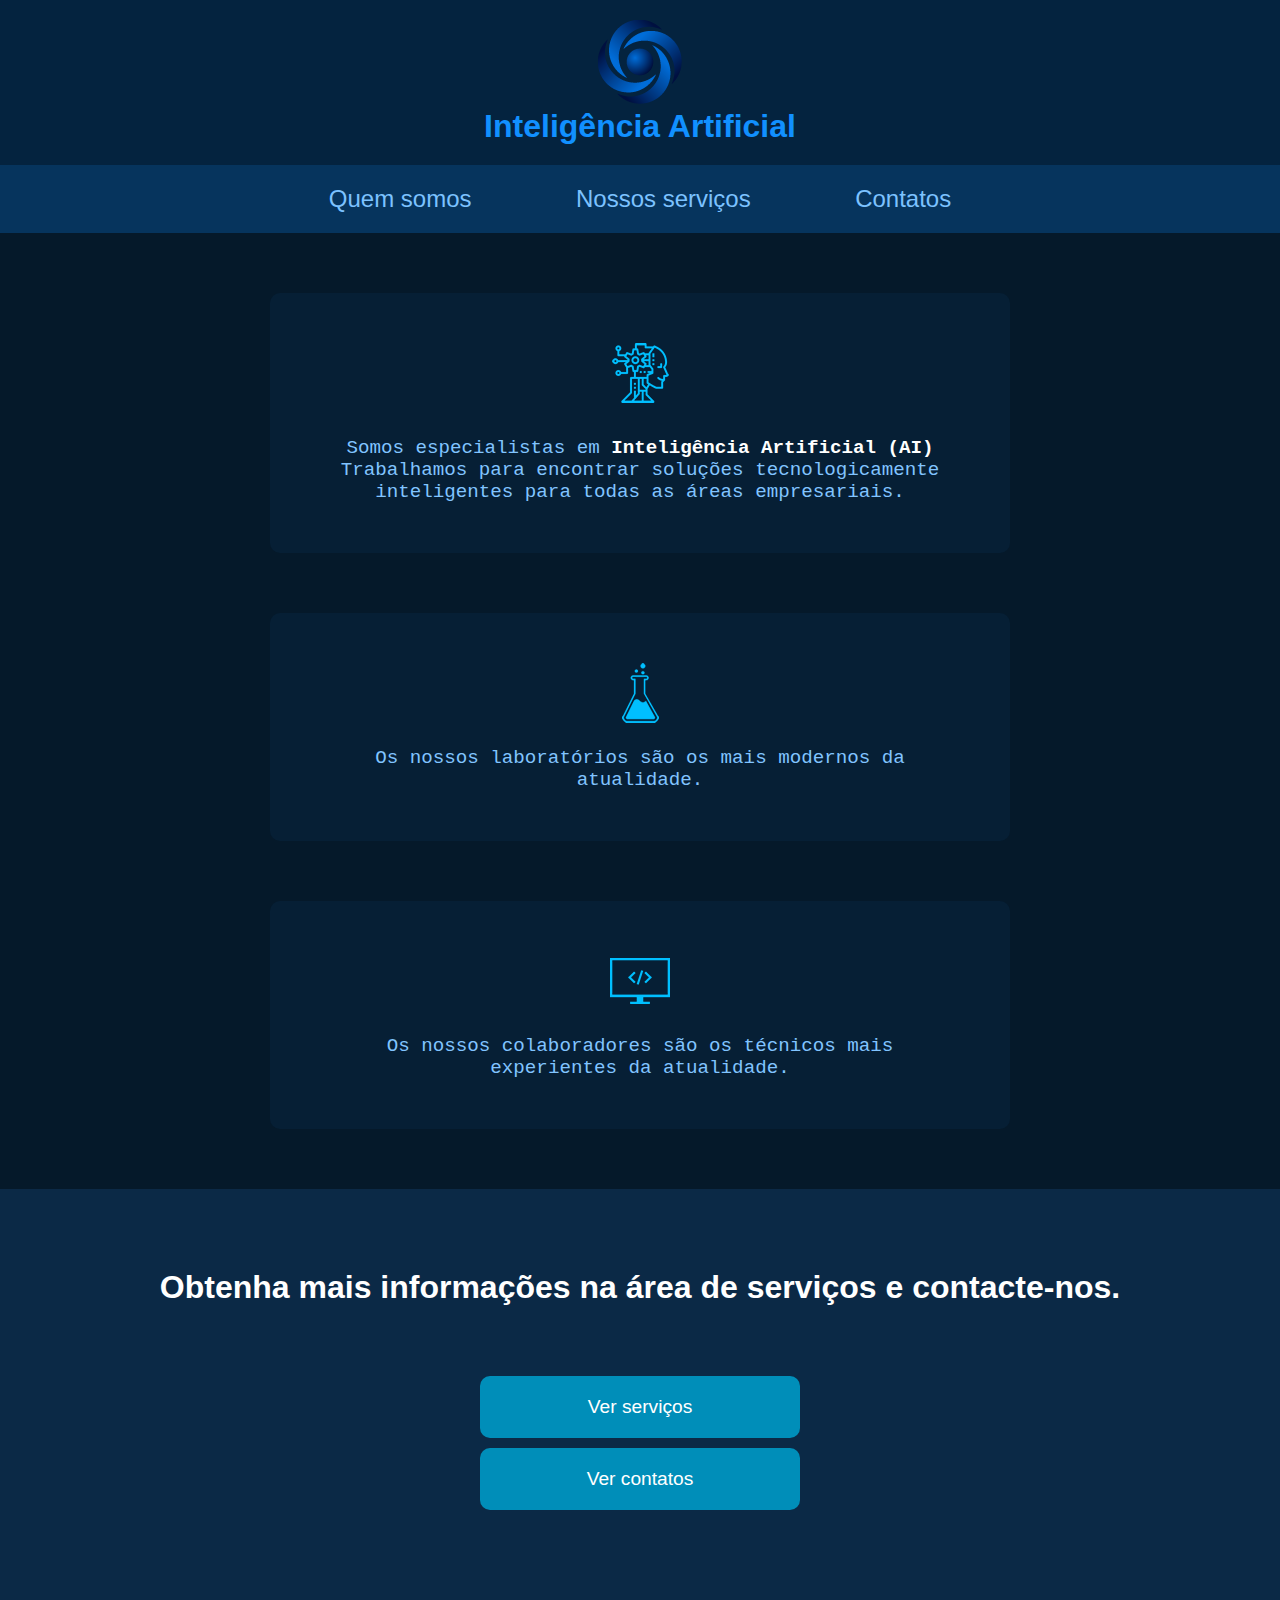
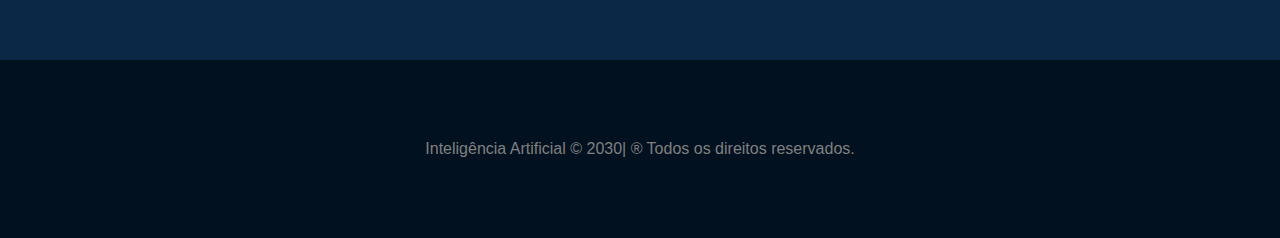
<file: Site web/index.html>
<!DOCTYPE html>
<html lang="pt">

<head>
    <meta charset="UTF-8">
    <meta http-equiv="X-UA Compatible" content="IE=edge">
    <meta name="viewport" content="width=device=width, initial-scale=1.0">
    <title>Inteligência Artificial</title>
    <link rel="stylesheet" href="./assets/css/estilos.css">
    <link rel="shortcut icon" href="assets/images/logo_empresa.png" type="image/png">
</head>

<body>
    <header class="container-cabecalho">
        <a href="index.html">
            <img src="assets/images/logo_empresa.png" alt="Logo da empresa" title="">
         </a>
         <h3>Inteligência Artificial</h3>
    </header>
    <nav class="container-navegacao">
        <a href="index.html">Quem somos</a>
        <a href="servicos.html">Nossos serviços</a>
        <a href="contatos.html">Contatos</a>
    </nav>
    <section class="container-quem-somos">
        <article class="servico">
            <img src="assets/images/icon_ai.png" class="icone" alt="icone" alt="Inteligência Artificial">
            <p class="servico-texto">Somos especialistas em <span class="servico-texto-realce">Inteligência Artificial (AI)</span><br>
                Trabalhamos para encontrar soluções tecnologicamente inteligentes para todas as áreas empresariais.
            </p>
        </article >

        <article class="servico">
            <img src="assets/images/icon_lab.png" alt="icone" alt="Laboratório moderno">
            <p class="servico-texto">
                Os nossos laboratórios são os mais modernos da atualidade.
            </p>
        </article>
       
        <article class="servico">
            <img src="assets/images/icon_computer.png" alt="icone" alt="Laboratório moderno">
            <p class="servico-texto">
                Os nossos colaboradores são os técnicos mais experientes da atualidade.
            </p>
        </article>
    </section>
    <section class="container-servicos-contatos">
        <h1>Obtenha mais informações na área de serviços e contacte-nos.</h1>
        <div class="botoes-servicos-contatos">
            <a href="servicos.html">Ver serviços</a>
            <a href="contatos.html">Ver contatos</a>
        </div>
    </section>
    <footer>
        Inteligência Artificial &copy; 2030| &reg; Todos os direitos reservados.
    </footer>
</body>

</html>
</file>
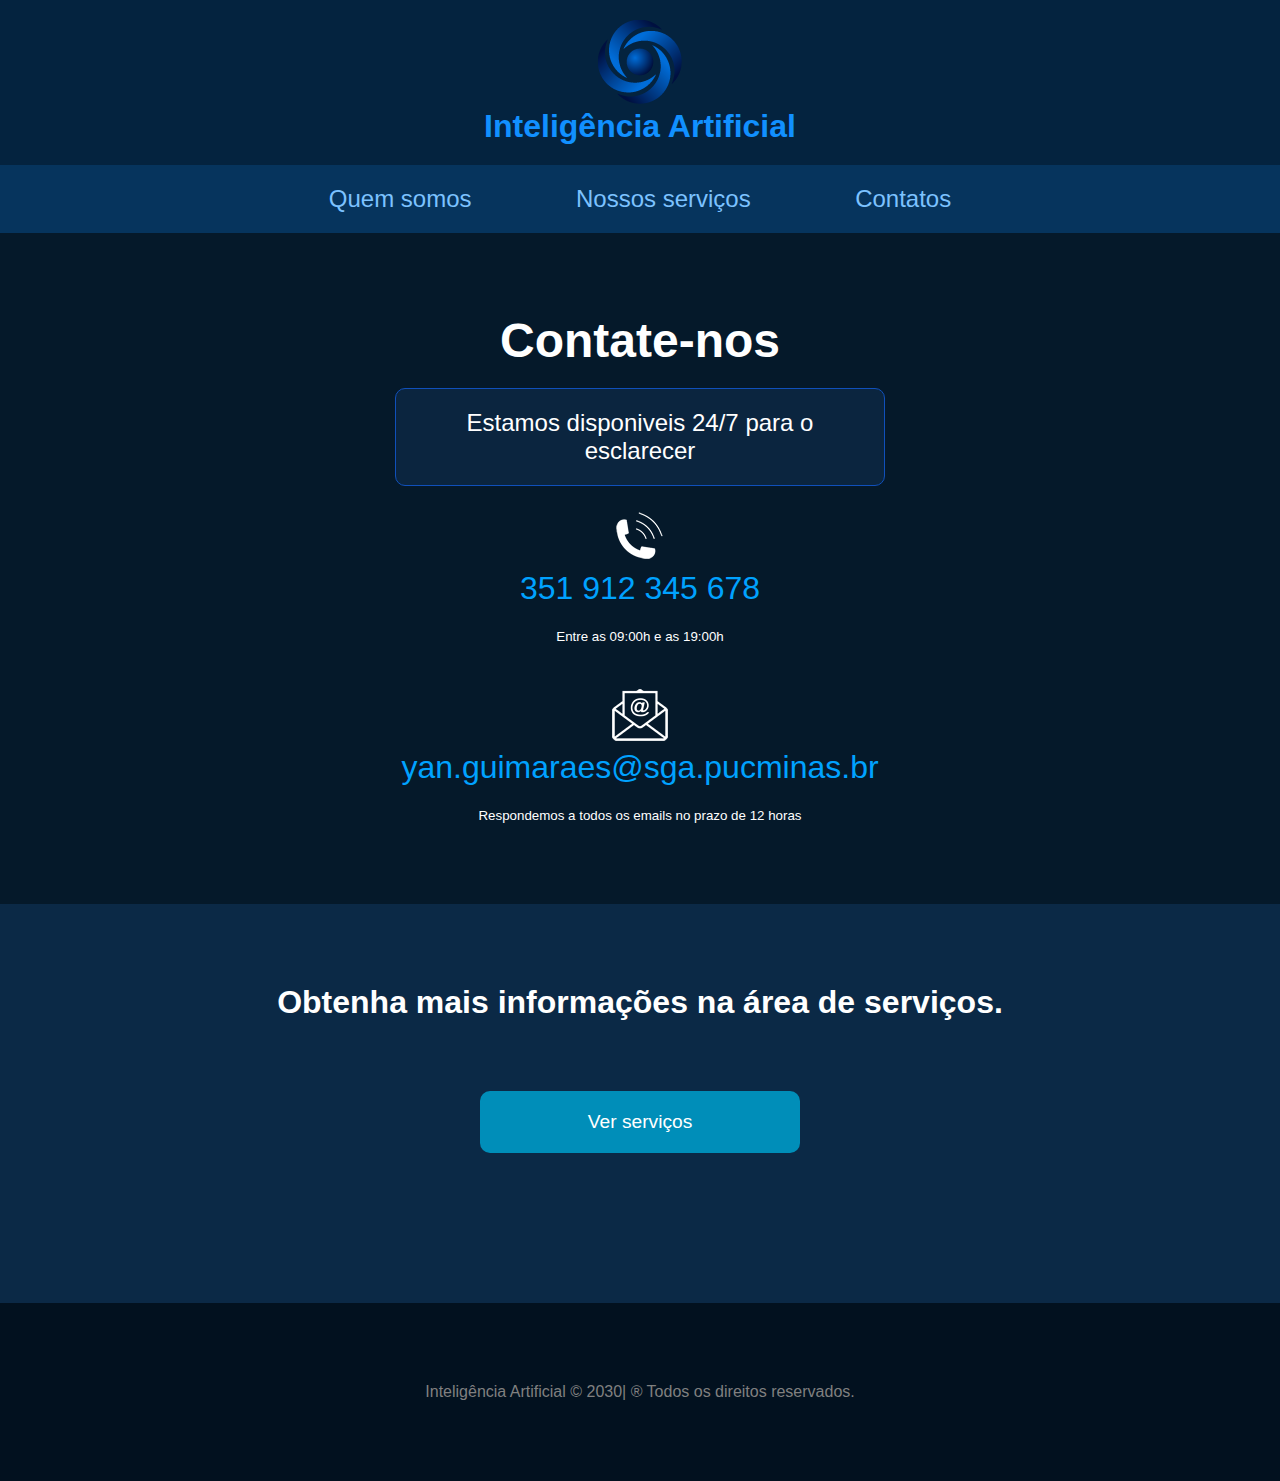
<file: Site web/contatos.html>
<!DOCTYPE html>
<html lang="pt">

<head>
    <meta charset="UTF-8">
    <meta http-equiv="X-UA Compatible" content="IE=edge">
    <meta name="viewport" content="width=device=width, initial-scale=1.0">
    <title>Inteligência Artificial</title>
    <link rel="stylesheet" href="./assets/css/estilos.css">
    <link rel="shortcut icon" href="assets/images/logo_empresa.png" type="image/png">
</head>

<body>
    <header class="container-cabecalho">
        <a href="index.html">
            <img src="assets/images/logo_empresa.png" alt="Logo da empresa" title="">
        </a>
        <h3>Inteligência Artificial</h3>
    </header>
    <nav class="container-navegacao">
        <a href="index.html">Quem somos</a>
        <a href="servicos.html">Nossos serviços</a>
        <a href="contatos.html">Contatos</a>
    </nav>

    <section class="container-contatos">
        <h1 class="text-center">Contate-nos</h1>
            <h3 class="text-center">Estamos disponiveis 24/7 para o esclarecer</h3>

        <article class="text-center">
            <img src="assets/images/icon_phone.png" alt="Telefone">
            <a href="tel:351912345676" class="contatos">351 912 345 678</a>
            <small>Entre as 09:00h e as 19:00h</small>
        </article>

        <article class="text-center margin-top-40">
            <img src="assets/images/icon_email.png" alt="Email">
            <a href="mailto:yan.guimaraes@sga.pucminas.br" class="contatos">yan.guimaraes@sga.pucminas.br</a>
            <small>Respondemos a todos os emails no prazo de 12 horas</small>
        </article>
    </section>

    <section class="container-servicos-contatos">
        <h1>Obtenha mais informações na área de serviços.</h1>
        <div class="botoes-servicos-contatos">
            <a href="servicos.html">Ver serviços</a>
        </div>
    </section>
    <footer>
        Inteligência Artificial &copy; 2030| &reg; Todos os direitos reservados.
    </footer>
</body>

</html>
</file>
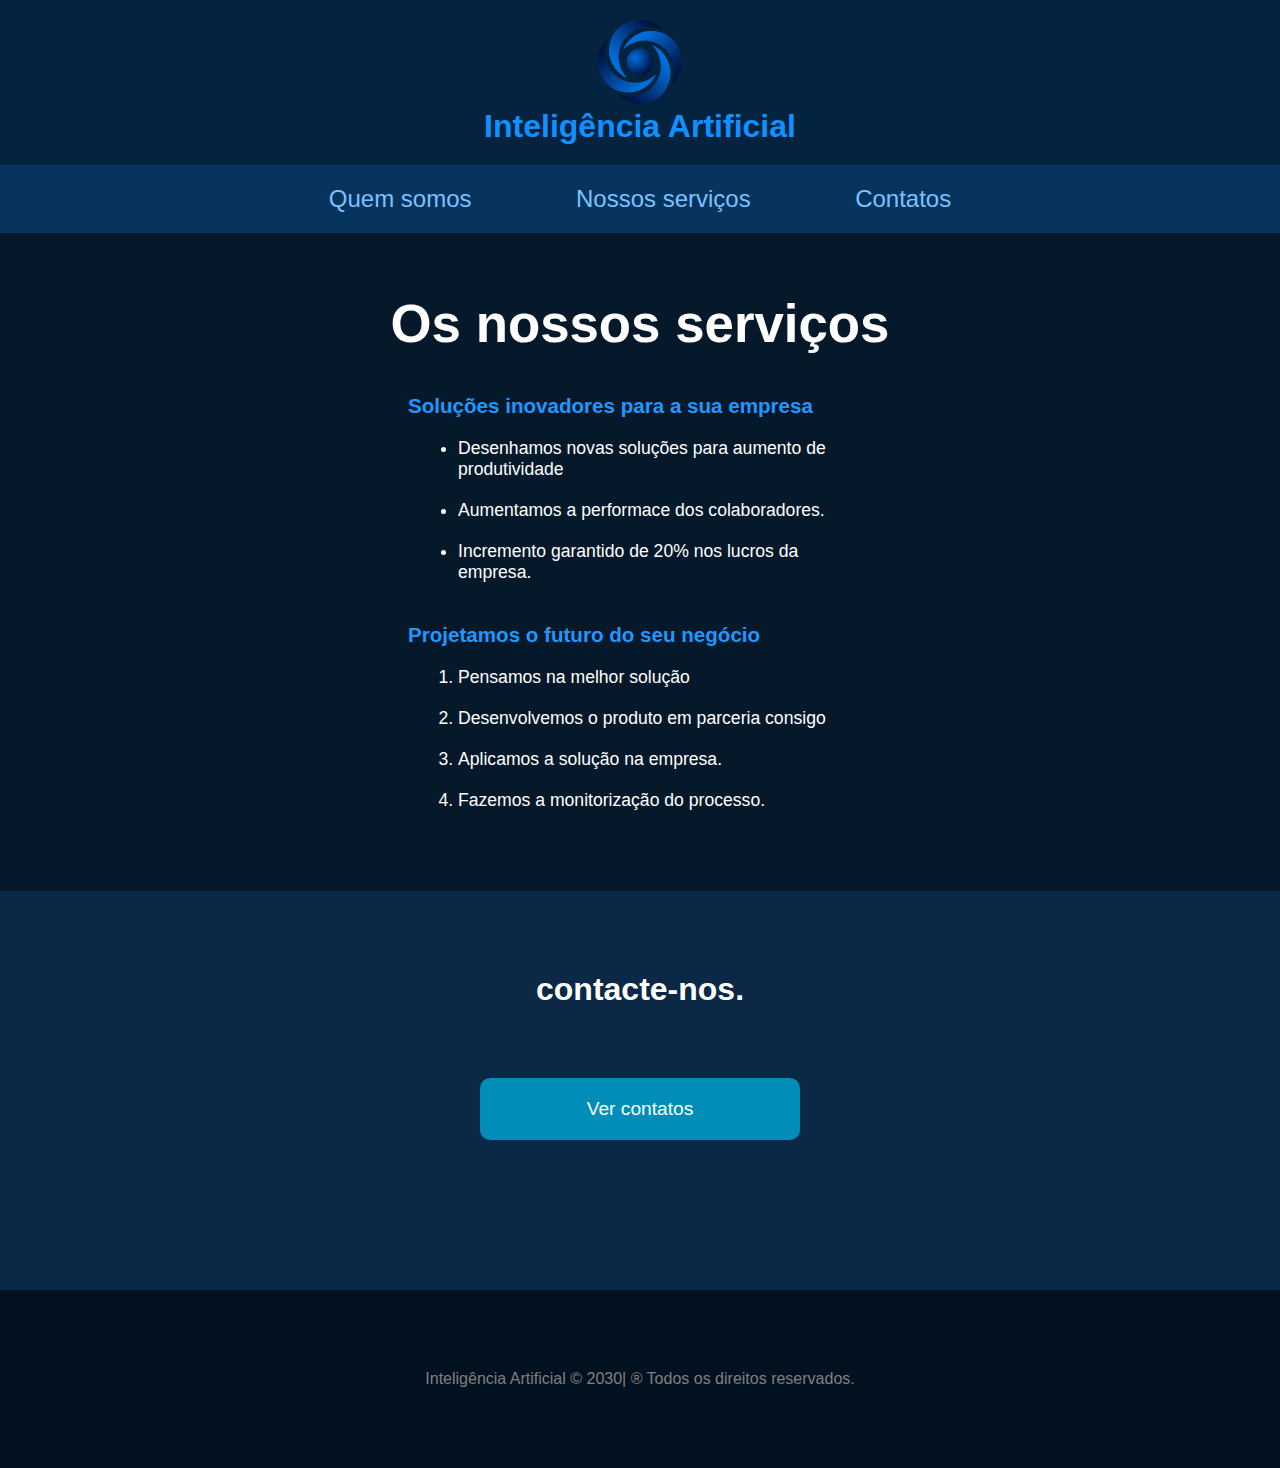
<file: Site web/servicos.html>
<!DOCTYPE html>
<html lang="pt">

<head>
    <meta charset="UTF-8">
    <meta http-equiv="X-UA Compatible" content="IE=edge">
    <meta name="viewport" content="width=device=width, initial-scale=1.0">
    <title>Inteligência Artificial</title>
    <link rel="stylesheet" href="./assets/css/estilos.css">
    <link rel="shortcut icon" href="assets/images/logo_empresa.png" type="image/png">
</head>

<body>
    <header class="container-cabecalho">
        <a href="index.html">
            <img src="assets/images/logo_empresa.png" alt="Logo da empresa" title="">
         </a>
         <h3>Inteligência Artificial</h3>
    </header>
    <nav class="container-navegacao">
        <a href="index.html">Quem somos</a>
        <a href="servicos.html">Nossos serviços</a>
        <a href="contatos.html">Contatos</a>
    </nav>
   
    <section class="container-servicos">
    <h1 class="text-center">Os nossos serviços</h1>
        <article>
            <h3>Soluções inovadores para a sua empresa</h3>
            <ul>
                <li>Desenhamos novas soluções para aumento de produtividade</li>
                <li>Aumentamos a performace dos colaboradores.</li>
                <li>Incremento garantido de 20% nos lucros da empresa.</li>
            </ul>
        </article>
        <article>
            <h3>Projetamos o futuro do seu negócio</h3>
            <ol>
                <li>Pensamos na melhor solução</li>
                <li>Desenvolvemos o produto em parceria consigo</li>
                <li>Aplicamos a solução na empresa.</li>
                <li>Fazemos a monitorização do processo.</li>
            </ol>
        </article>
   </section>
   
   <section class="container-servicos-contatos">
        <h1>contacte-nos.</h1>
        <div class="botoes-servicos-contatos">
            <a href="contatos.html">Ver contatos</a>
        </div>
    </section>
    <footer>
        Inteligência Artificial &copy; 2030| &reg; Todos os direitos reservados.
    </footer>
</body>

</html>
</file>
<file: Site web/assets/css/estilos.css>
*{
    margin: 0;
    padding: 0;
}

body{
    font-family: Arial, Helvetica, sans-serif;
    color: white;
}

.text-center{
    text-align:center;
}
.margin-top-40{
    margin-top: 40px;
}
.container-cabecalho{
    text-align:  center;
    padding: 20px;
    background-color: #04233F;
}
.container-cabecalho h3{
    font-weight: 600;
    font-size: 2em;
    color: #1190ff;
}
.container-navegacao{
    text-align: center;
    padding: 20px;
    background-color:#06345d;
}
.container-navegacao a{
    font-size: 1.5em;
    margin: 0px 50px;
    text-decoration: none;
    color: #7cc2ff;
}
.container-navegacao a:hover{
    color:#ffffff;
}
.container-quem-somos{
    background-color:#05192a;
    overflow:auto;
}
.container-quem-somos .servico{
    float: center;
    margin: 60px auto;
    background-color: #061f35;
    width: 50%;
    padding: 50px;
    border-radius: 10px;
    text-align: center;
}
.container-quem-somos .servico .icone{
    margin-bottom: 10px;
}

.container-quem-somos .servico-texto{
    font-family:'Courier New', Courier, monospace;
    margin-top:20px;
    font-size:1.2em;
    color: #81c4ff;
}

.container-quem-somos .servico-texto-realce{
    color: white;
    font-weight: bold;

}
.container-servicos-contatos{
    background-color: #0B2946;
    padding:80px;
    text-align: center;
}
.container-servicos-contatos .botoes-servicos-contatos{
    padding: 60px;
    text-align: center;
}
.botoes-servicos-contatos a{
    display: block;
    max-width: 200px;
    text-decoration: none;
    font-size: 1.2em;
    background-color: #008eb9;
    color: white;
    padding: 20px 60px;
    margin: 10px auto;
    border-radius: 10px;
}
.botoes-servicos-contatos a:hover{
    background-color:white;
    color:black;
}

.container-servicos{
    background-color:#05192a;
    font-size: 1.1em;
    padding: 60px;
    overflow: auto;
}

.container-servicos h1{
    font-size: 3em;
    color: white;
    margin-bottom: 20px;
}

.container-servicos h3{
    color: #2097ff;
    padding:20px 0;
}

.container-servicos article{
    width: 40%;
    margin: auto;
    float: center;
}

.container-servicos li{
    margin-bottom: 20px;
    margin-left: 50px;
    color: white;
}

.container-contatos{
    background-color: #05192a;
    padding: 80px;
}

.container-contatos h1{
    font-size: 3em;
    color: white;
    margin-bottom: 20px;
}

.container-contatos h3{
    font-size: 1.5em;
    font-weight: 100;
    width: 40%;
    margin: auto;
    color: white;
    margin-bottom: 20px;
    border: 1px solid #1050bb;
    background-color: #0B253f;
    border-radius: 10px;
    padding: 20px;
}

.container-contatos .contatos{
    display: block;
    font-size: 2em;
    text-decoration: none;
    color: #00a2ff;
    margin-bottom: 20px;
}

footer{
    text-align: center;
    padding: 80px;
    background-color: #02111f;
    color: gray;
}
</file>
